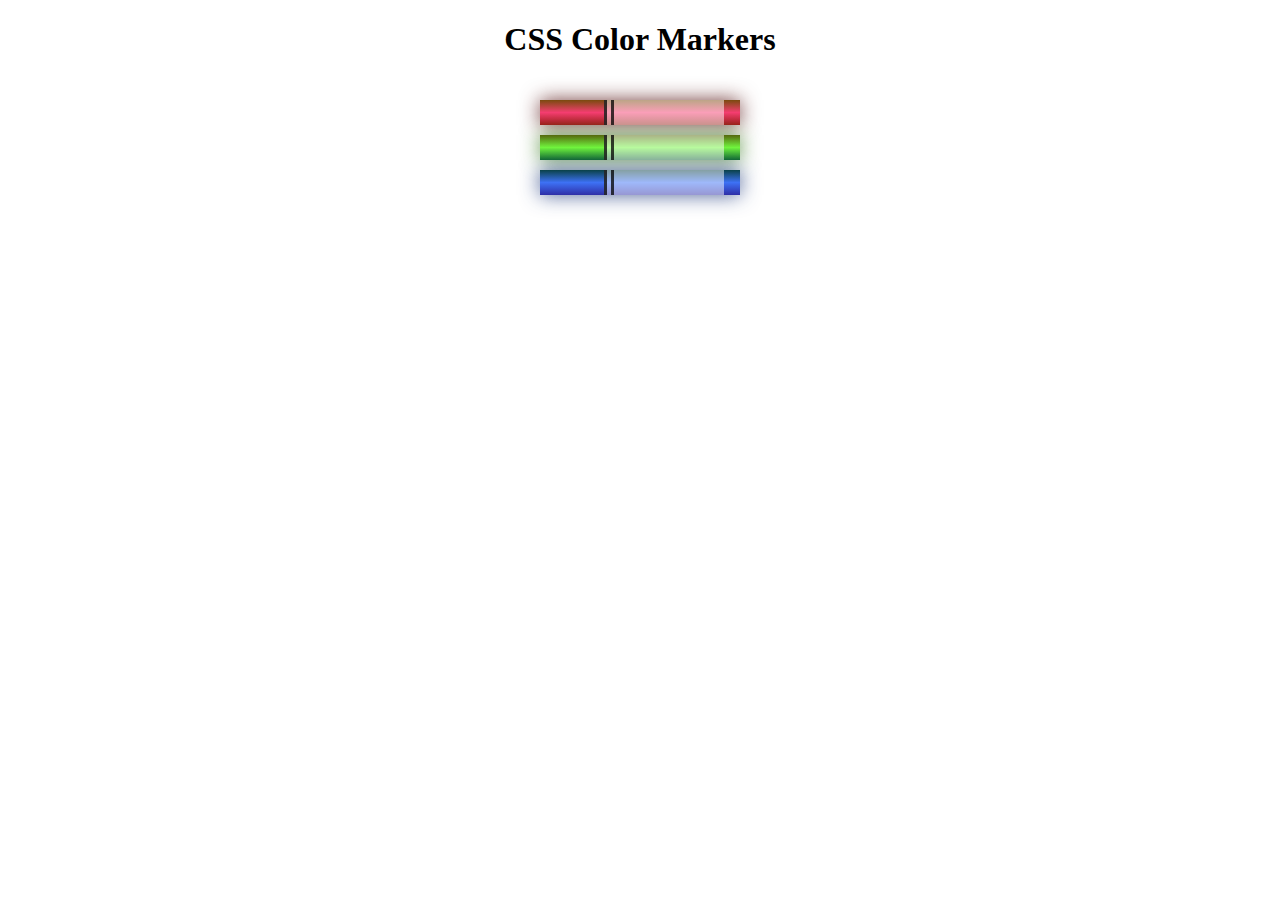
<file: responsive web design/Markers Colors/index.html>
<!-- De aquí hasta la línea 9 son cosas protocolares que tienen que ver con el formato -->
<!DOCTYPE html>
<html lang="en">
  <head>
    <meta charset="utf-8">
    <meta name="viewport" content="width=device-width, initial-scale=1.0">
    <title>Colored Markers</title>
    <link rel="stylesheet" href="styles.css">
  </head>
  <body>
  <!-- este es el título -->
    <h1>CSS Color Markers</h1>
    <!-- este es el crayón rojo -->
    <div class="container">
      <div class="marker red">
        <div class="cap"></div>
        <div class="sleeve"></div>
      </div>
      <!-- este es el crayón verde -->
      <div class="marker green">
        <div class="cap"></div>
        <div class="sleeve"></div>
      </div>
      <!-- este es el crayón azul -->
      <div class="marker blue">
        <div class="cap"></div>
        <div class="sleeve"></div>
      </div>
    </div>
  </body>
</html>
</file>
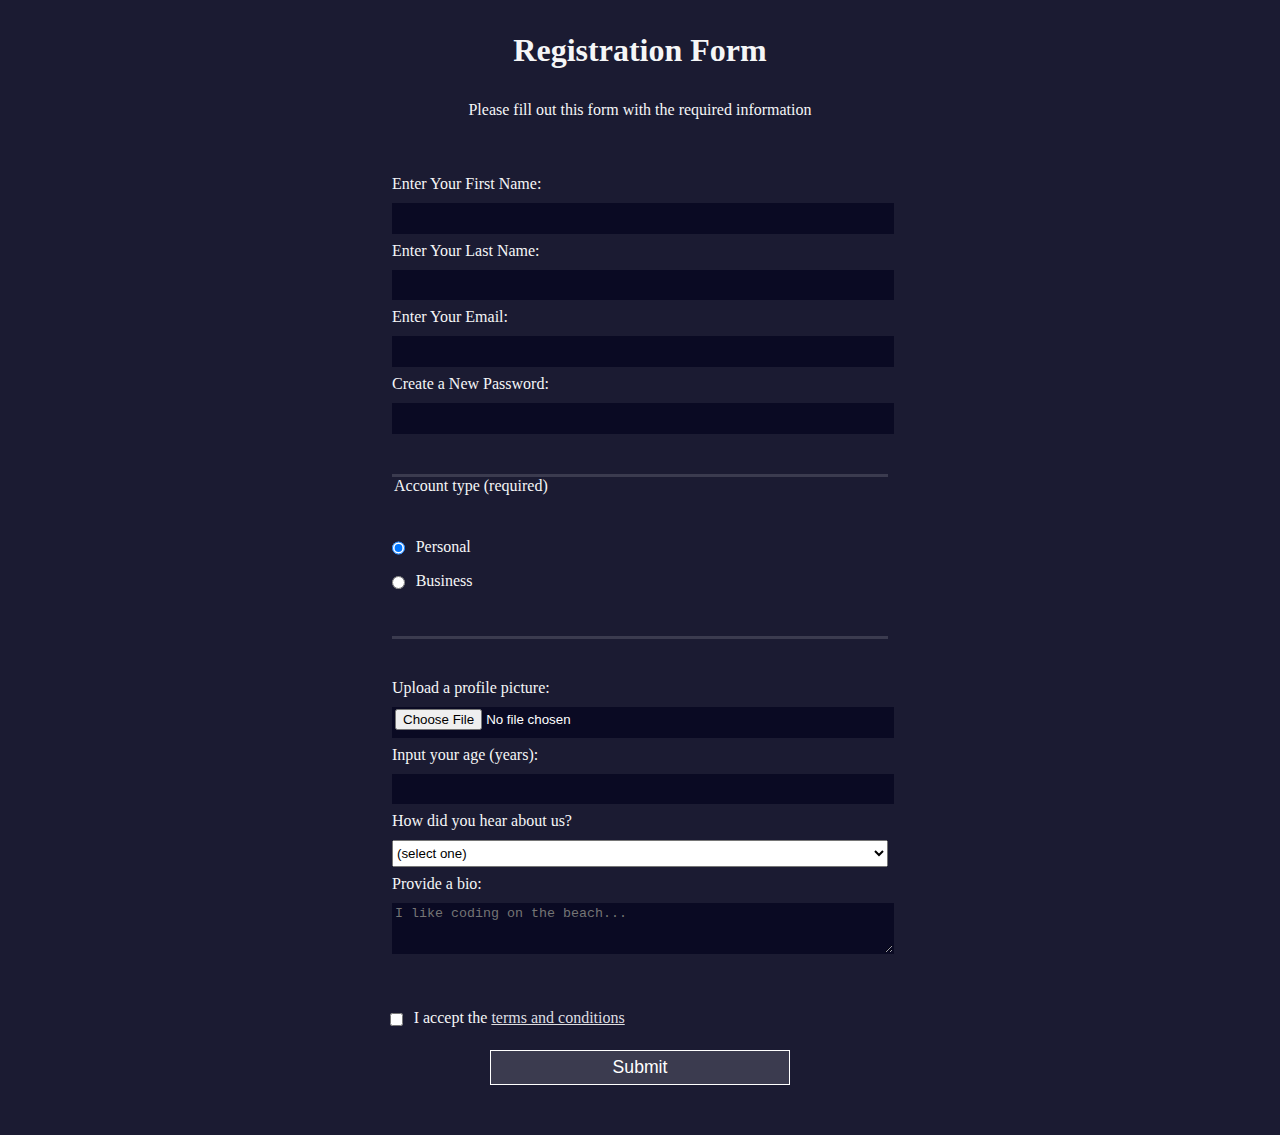
<file: responsive web design/Registration Form/index.html>
<!DOCTYPE html>
<html lang="en">
  <head>
    <meta charset="UTF-8">
    <title>Registration Form</title>
    <link rel="stylesheet" href="styles.css" />
  </head>
  <body>
    <h1>Registration Form</h1>
    <p>Please fill out this form with the required information</p>
    <form method="post" action='https://register-demo.freecodecamp.org'>
      <fieldset>
        <label for="first-name">Enter Your First Name: <input id="first-name" name="first-name" type="text" required /></label>
        <label for="last-name">Enter Your Last Name: <input id="last-name" name="last-name" type="text" required /></label>
        <label for="email">Enter Your Email: <input id="email" name="email" type="email" required /></label>
        <label for="new-password">Create a New Password: <input id="new-password" name="new-password" type="password" pattern="[a-z0-5]{8,}" required /></label>
      </fieldset>
      <fieldset>
        <legend>Account type (required)</legend>
        <label for="personal-account"><input id="personal-account" type="radio" name="account-type" class="inline" checked /> Personal</label>
        <label for="business-account"><input id="business-account" type="radio" name="account-type" class="inline" /> Business</label>
      </fieldset>
      <fieldset>
        <label for="profile-picture">Upload a profile picture: <input id="profile-picture" type="file" name="file" /></label>
        <label for="age">Input your age (years): <input id="age" type="number" name="age" min="13" max="120" /></label>
        <label for="referrer">How did you hear about us?
          <select id="referrer" name="referrer">
            <option value="">(select one)</option>
            <option value="1">freeCodeCamp News</option>
            <option value="2">freeCodeCamp YouTube Channel</option>
            <option value="3">freeCodeCamp Forum</option>
            <option value="4">Other</option>
          </select>
        </label>
        <label for="bio">Provide a bio:
          <textarea id="bio" name="bio" rows="3" cols="30" placeholder="I like coding on the beach..."></textarea>
        </label>
      </fieldset>
      <label for="terms-and-conditions">
        <input class="inline" id="terms-and-conditions" type="checkbox" required name="terms-and-conditions" /> I accept the <a href="https://www.freecodecamp.org/news/terms-of-service/">terms and conditions</a>
      </label>
      <input type="submit" value="Submit" />
    </form>
  </body>
</html>
</file>
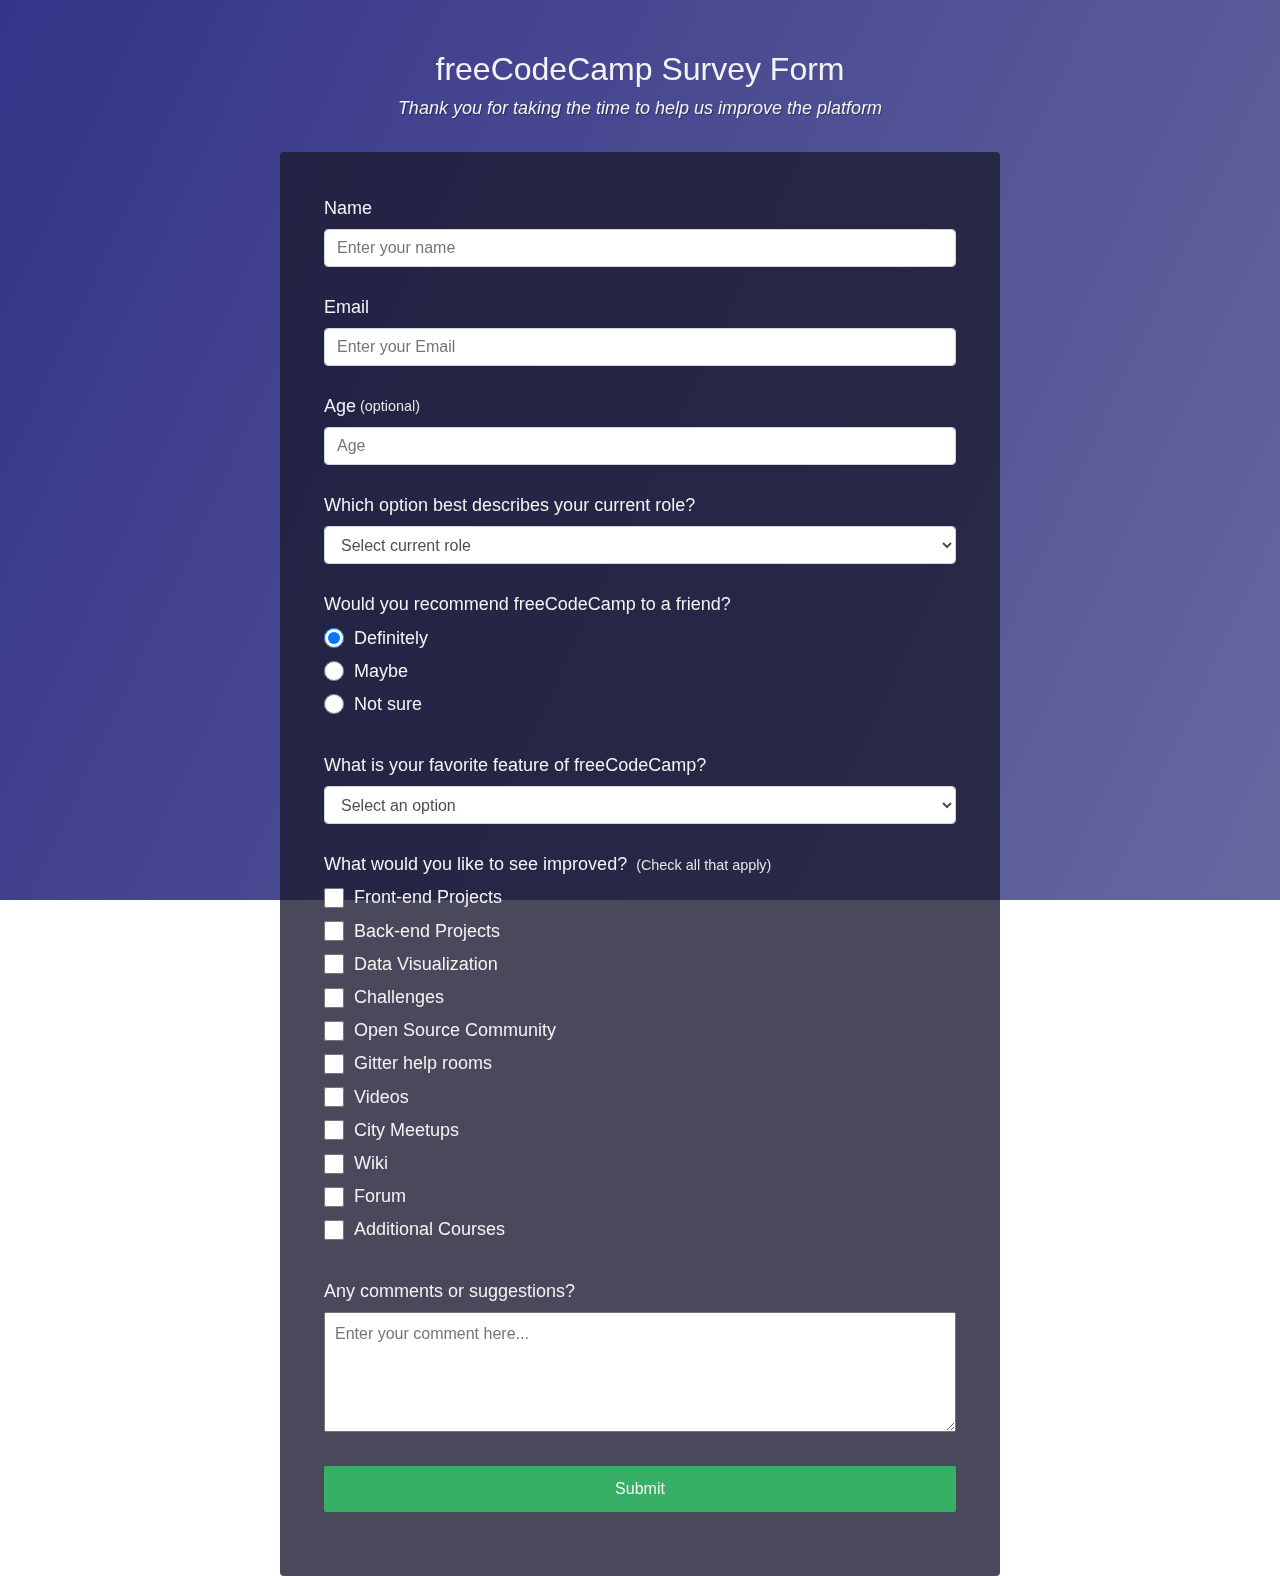
<file: responsive web design/Survey Form/index.html>
<!DOCTYPE html>
<html lang="en">
  <head>
    <meta charset="UTF-8">
    <title>Registration Form</title>
    <link rel="stylesheet" href="styles.css" />
  </head>
<body>
    <div class="container">
      <header class="header">
        <h1 id="title" class="text-center">freeCodeCamp Survey Form</h1>
        <p id="description" class="description text-center">
          Thank you for taking the time to help us improve the platform
        </p>
      </header>
      <form id="survey-form">
        <div class="form-group">
          <label id="name-label" for="name">Name</label>
          <input type="text" name="name" id="name" class="form-control" placeholder="Enter your name" required="">
        </div>
        <div class="form-group">
          <label id="email-label" for="email">Email</label>
          <input type="email" name="email" id="email" class="form-control" placeholder="Enter your Email" required="">
        </div>
        <div class="form-group">
          <label id="number-label" for="number">Age<span class="clue">(optional)</span></label>
          <input type="number" name="age" id="number" min="10" max="99" class="form-control" placeholder="Age">
        </div>
        <div class="form-group">
          <p>Which option best describes your current role?</p>
          <select id="dropdown" name="role" class="form-control" required="">
            <option disabled="" selected="" value="">Select current role</option>
            <option value="student">Student</option>
            <option value="job">Full Time Job</option>
            <option value="learner">Full Time Learner</option>
            <option value="preferNo">Prefer not to say</option>
            <option value="other">Other</option>
          </select>
        </div>

        <div class="form-group">
          <p>Would you recommend freeCodeCamp to a friend?</p>
          <label>
            <input name="user-recommend" value="definitely" type="radio" class="input-radio" checked="">Definitely</label>
          <label>
            <input name="user-recommend" value="maybe" type="radio" class="input-radio">Maybe</label>

          <label><input name="user-recommend" value="not-sure" type="radio" class="input-radio">Not sure</label>
        </div>

        <div class="form-group">
          <p>What is your favorite feature of freeCodeCamp?</p>
          <select id="most-like" name="mostLike" class="form-control" required="">
            <option disabled="" selected="" value="">Select an option</option>
            <option value="challenges">Challenges</option>
            <option value="projects">Projects</option>
            <option value="community">Community</option>
            <option value="openSource">Open Source</option>
          </select>
        </div>

        <div class="form-group">
          <p>
            What would you like to see improved?
            <span class="clue">(Check all that apply)</span>
          </p>

          <label><input name="prefer" value="front-end-projects" type="checkbox" class="input-checkbox">Front-end Projects</label>
          <label>
            <input name="prefer" value="back-end-projects" type="checkbox" class="input-checkbox">Back-end Projects</label>
          <label><input name="prefer" value="data-visualization" type="checkbox" class="input-checkbox">Data Visualization</label>
          <label><input name="prefer" value="challenges" type="checkbox" class="input-checkbox">Challenges</label>
          <label><input name="prefer" value="open-source-community" type="checkbox" class="input-checkbox">Open Source Community</label>
          <label><input name="prefer" value="gitter-help-rooms" type="checkbox" class="input-checkbox">Gitter help rooms</label>
          <label><input name="prefer" value="videos" type="checkbox" class="input-checkbox">Videos</label>
          <label><input name="prefer" value="city-meetups" type="checkbox" class="input-checkbox">City Meetups</label>
          <label><input name="prefer" value="wiki" type="checkbox" class="input-checkbox">Wiki</label>
          <label><input name="prefer" value="forum" type="checkbox" class="input-checkbox">Forum</label>
          <label><input name="prefer" value="additional-courses" type="checkbox" class="input-checkbox">Additional Courses</label>
        </div>

        <div class="form-group">
          <p>Any comments or suggestions?</p>
          <textarea id="comments" class="input-textarea" name="comment" placeholder="Enter your comment here..."></textarea>
        </div>

        <div class="form-group">
          <button type="submit" id="submit" class="submit-button">
            Submit
          </button>
        </div>
      </form>
    </div>
  

</body>
</file>
<file: responsive web design/Markers Colors/styles.css>
h1 {
  text-align: center;
}

.container {
  background-color: rgb(255, 255, 255);
  padding: 10px 0;
}

.marker {
  width: 200px;
  height: 25px;
  margin: 10px auto;
}

.cap {
  width: 60px;
  height: 25px;
}

.sleeve {
  width: 110px;
  height: 25px;
  background-color: rgba(255, 255, 255, 0.5);
  border-left: 10px double rgba(0, 0, 0, 0.75);
}

.cap, .sleeve {
  display: inline-block;
}

.red {
  background: linear-gradient(rgb(122, 74, 14), rgb(245, 62, 113), rgb(162, 27, 27));
  box-shadow: 0 0 20px 0 rgba(83, 14, 14, 0.8);
}

.green {
  background: linear-gradient(#55680D, #71F53E, #116C31);
  box-shadow: 0 0 20px 0 #3B7E20CC;
}

.blue {
  background: linear-gradient(hsl(186, 76%, 16%), hsl(223, 90%, 60%), hsl(240, 56%, 42%));
  box-shadow: 0 0 20px 0 hsla(223, 59%, 31%, 0.8);
}
</file>
<file: responsive web design/Registration Form/styles.css>
body {
  width: 100%;
  height: 100vh;
  margin: 0;
  background-color: #1b1b32;
  color: #f5f6f7;
  font-family: Tahoma;
  font-size: 16px;
}

h1, p {
  margin: 1em auto;
  text-align: center;
}

form {
  width: 60vw;
  max-width: 500px;
  min-width: 300px;
  margin: 0 auto;
  padding-bottom: 2em;
}

fieldset {
  border: none;
  padding: 2rem 0;
  border-bottom: 3px solid #3b3b4f;
}

fieldset:last-of-type {
  border-bottom: none;
}

label {
  display: block;
  margin: 0.5rem 0;
}

input,
textarea,
select {
  margin: 10px 0 0 0;
  width: 100%;
  min-height: 2em;
}

input, textarea {
  background-color: #0a0a23;
  border: 1px solid #0a0a23;
  color: #ffffff;
}

.inline {
  width: unset;
  margin: 0 0.5em 0 0;
  vertical-align: middle;
}

input[type="submit"] {
  display: block;
  width: 60%;
  margin: 1em auto;
  height: 2em;
  font-size: 1.1rem;
  background-color: #3b3b4f;
  border-color: white;
  min-width: 300px;
}

input[type="file"] {
  padding: 1px 2px;
}

.inline{
  display: inline; 
}

a {
  color: #dfdfe2;
}
</file>
<file: responsive web design/Survey Form/styles.css>
:root {
  --color-white: #f3f3f3;
  --color-darkblue: #1b1b32;
  --color-darkblue-alpha: rgba(27, 27, 50, 0.8);
  --color-green: #37af65;
}

*,
*::before,
*::after {
  box-sizing: border-box;
}

body {
  font-family: 'Poppins', sans-serif;
  font-size: 1rem;
  font-weight: 400;
  line-height: 1.4;
  color: var(--color-white);
  margin: 0;
}

/* mobile friendly alternative to using background-attachment: fixed */
body::before {
  content: '';
  position: fixed;
  top: 0;
  left: 0;
  height: 100%;
  width: 100%;
  z-index: -1;
  background: var(--color-darkblue);
  background-image: linear-gradient(
      115deg,
      rgba(58, 58, 158, 0.8),
      rgba(136, 136, 206, 0.7)
    ),
    url(https://cdn.freecodecamp.org/testable-projects-fcc/images/survey-form-background.jpeg);
  background-size: cover;
  background-repeat: no-repeat;
  background-position: center;
}

h1 {
  font-weight: 400;
  line-height: 1.2;
}

p {
  font-size: 1.125rem;
}

h1,
p {
  margin-top: 0;
  margin-bottom: 0.5rem;
}

label {
  display: flex;
  align-items: center;
  font-size: 1.125rem;
  margin-bottom: 0.5rem;
}

input,
button,
select,
textarea {
  margin: 0;
  font-family: inherit;
  font-size: inherit;
  line-height: inherit;
}

button {
  border: none;
}

.container {
  width: 100%;
  margin: 3.125rem auto 0 auto;
}

@media (min-width: 576px) {
  .container {
    max-width: 540px;
  }
}

@media (min-width: 768px) {
  .container {
    max-width: 720px;
  }
}

.header {
  padding: 0 0.625rem;
  margin-bottom: 1.875rem;
}

.description {
  font-style: italic;
  font-weight: 200;
  text-shadow: 1px 1px 1px rgba(0, 0, 0, 0.4);
}

.clue {
  margin-left: 0.25rem;
  font-size: 0.9rem;
  color: #e4e4e4;
}

.text-center {
  text-align: center;
}

/* form */

form {
  background: var(--color-darkblue-alpha);
  padding: 2.5rem 0.625rem;
  border-radius: 0.25rem;
}

@media (min-width: 480px) {
  form {
    padding: 2.5rem;
  }
}

.form-group {
  margin: 0 auto 1.25rem auto;
  padding: 0.25rem;
}

.form-control {
  display: block;
  width: 100%;
  height: 2.375rem;
  padding: 0.375rem 0.75rem;
  color: #495057;
  background-color: #fff;
  background-clip: padding-box;
  border: 1px solid #ced4da;
  border-radius: 0.25rem;
  transition: border-color 0.15s ease-in-out, box-shadow 0.15s ease-in-out;
}

.form-control:focus {
  border-color: #80bdff;
  outline: 0;
  box-shadow: 0 0 0 0.2rem rgba(0, 123, 255, 0.25);
}

.input-radio,
.input-checkbox {
  display: inline-block;
  margin-right: 0.625rem;
  min-height: 1.25rem;
  min-width: 1.25rem;
}

.input-textarea {
  min-height: 120px;
  width: 100%;
  padding: 0.625rem;
  resize: vertical;
}

.submit-button {
  display: block;
  width: 100%;
  padding: 0.75rem;
  background: var(--color-green);
  color: inherit;
  border-radius: 2px;
  cursor: pointer;
}
</file>
